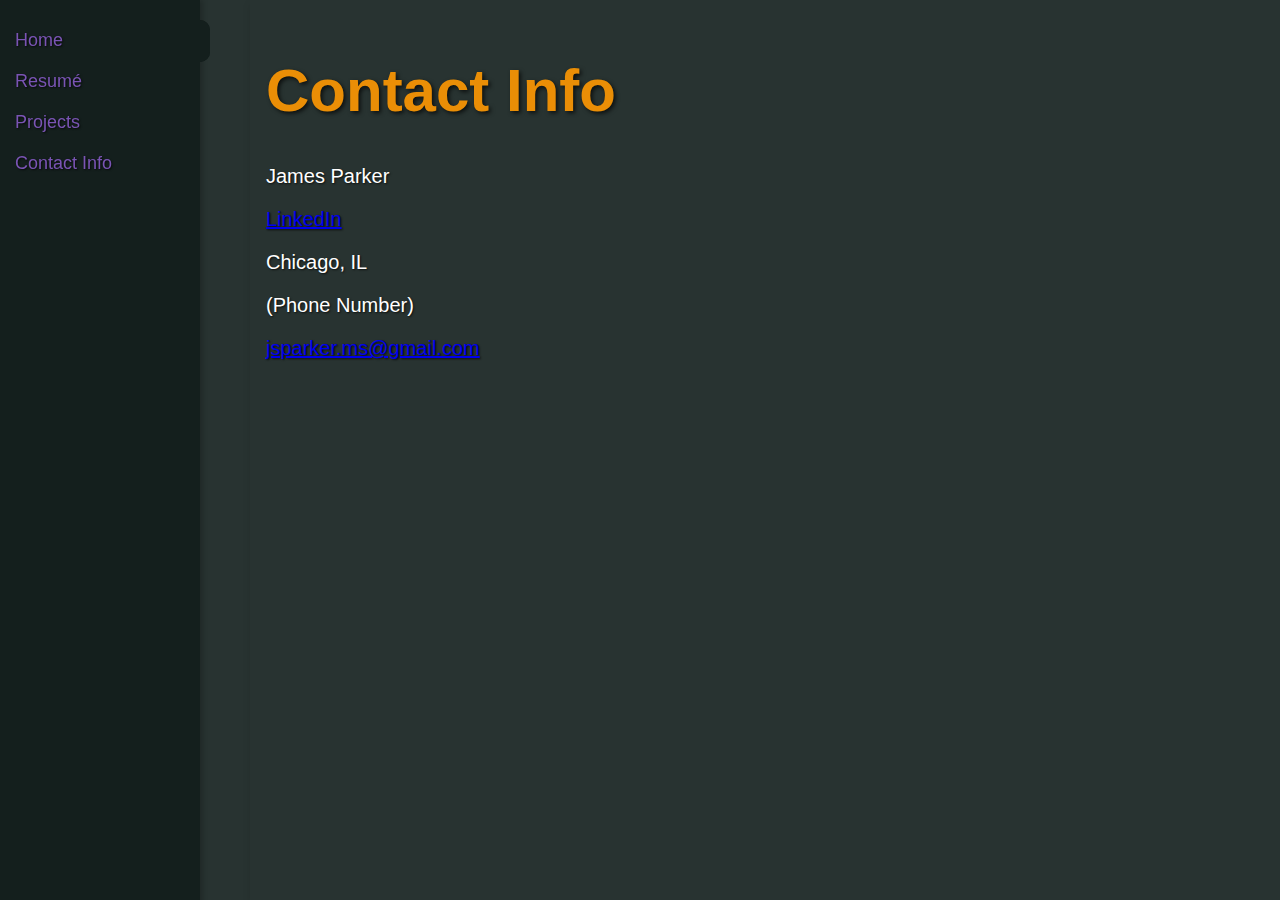
<file: contact.html>
<!DOCTYPE html>
<html lang="en">
<head>
    <meta charset="UTF-8">
    <meta name="viewport" content="width=device-width, initial-scale=1.0">
    <title>James Parker - Contact Info</title>
    <link rel="stylesheet" href="styles.css">
</head>
<body>
    <input type="checkbox" id="toggle-sidebar" class="toggle-sidebar">
    <label for="toggle-sidebar" class="toggle-tab"></label>

    <div id="sidebar" class="sidebar">
        <label for="toggle-sidebar" class="close-tab"></label>
        <a href="index.html">Home</a>
        <a href="cv.html">Resumé</a>
        <a href="projects.html">Projects</a>
        <a href="contact.html">Contact Info</a>
    </div>

    <div id="main-content" class="main-content">
        <h1>Contact Info</h1>
        <p>James Parker</p>
        <p><a href="https://www.linkedin.com/in/jsparker-ms">LinkedIn</a></p>
        <p>Chicago, IL</p>
        <p>(Phone Number)</p>
        <p><a href="mailto:jsparker.ms@gmail.com">jsparker.ms@gmail.com</a></p>
    </div>
</body>
</html>
</file>
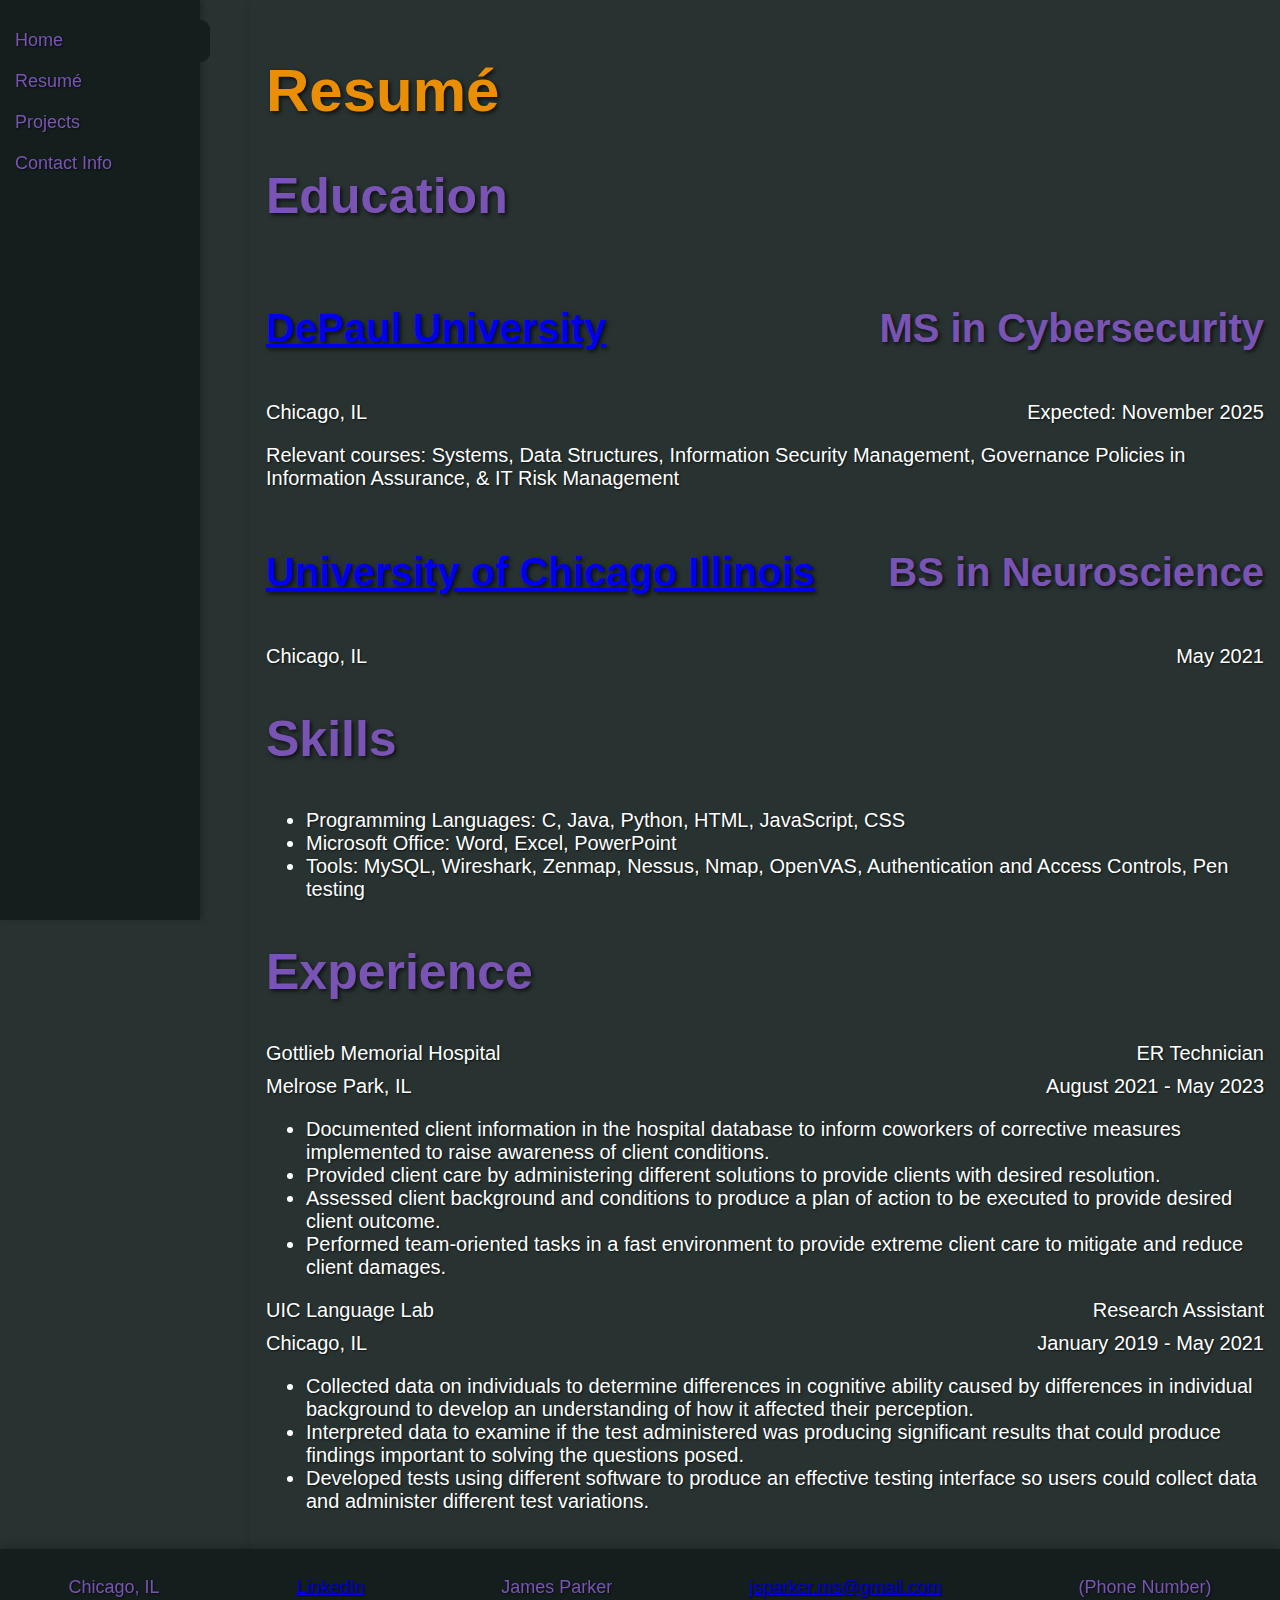
<file: cv.html>
<!DOCTYPE html>
<html lang="en">
<head>
    <meta charset="UTF-8">
    <meta name="viewport" content="width=device-width, initial-scale=1.0">
    <title>James Parker - Résumé</title>
    <link rel="stylesheet" href="styles.css">
</head>
<body>
    <input type="checkbox" id="toggle-sidebar" class="toggle-sidebar">
    <label for="toggle-sidebar" class="toggle-tab"></label>

    <div id="sidebar" class="sidebar">
        <label for="toggle-sidebar" class="close-tab"></label>
        <a href="index.html">Home</a>
        <a href="cv.html">Resumé</a>
        <a href="projects.html">Projects</a>
        <a href="contact.html">Contact Info</a>
    </div>

    <div id="main-content" class="main-content">
        <h1>Resumé</h1>
        <h2>Education</h2>
        <div class="section">
            <h3><span class="left"><a href="https://www.depaul.edu/Pages/default.aspx">DePaul University</a></span></h3>
            <h3><span class="right">MS in Cybersecurity</span></h3>
        </div>
        <div class="section">
            <span class="left">Chicago, IL</span>
            <span class="right">Expected: November 2025</span>
        </div>
        <p>Relevant courses: Systems, Data Structures, Information Security Management, Governance Policies in Information Assurance, & IT Risk Management</p>
        <div class="section">
            <h3><span class="left"><a href="https://www.uic.edu/">University of Chicago Illinois</a></span></h3>
            <h3><span class="right">BS in Neuroscience</span></h3>
        </div>
        <div class="section">
            <span class="left">Chicago, IL</span>
            <span class="right">May 2021</span>
        </div>

        <h2>Skills</h2>
        <ul>
            <li>Programming Languages: C, Java, Python, HTML, JavaScript, CSS</li>
            <li>Microsoft Office: Word, Excel, PowerPoint</li>
            <li>Tools: MySQL, Wireshark, Zenmap, Nessus, Nmap, OpenVAS, Authentication and Access Controls, Pen testing</li>
        </ul>

        <h2>Experience</h2>
        <div class="section">
            <span class="left">Gottlieb Memorial Hospital</span>
            <span class="right">ER Technician</span>
        </div>
        <div class="section">
            <span class="left">Melrose Park, IL</span>
            <span class="right">August 2021 - May 2023</span>
        </div>
        <ul>
            <li>Documented client information in the hospital database to inform coworkers of corrective measures implemented to raise awareness of client conditions.</li>
            <li>Provided client care by administering different solutions to provide clients with desired resolution.</li>
            <li>Assessed client background and conditions to produce a plan of action to be executed to provide desired client outcome.</li>
            <li>Performed team-oriented tasks in a fast environment to provide extreme client care to mitigate and reduce client damages.</li>
        </ul>
        <div class="section">
            <span class="left">UIC Language Lab</span>
            <span class="right">Research Assistant</span>
        </div>
        <div class="section">
            <span class="left">Chicago, IL</span>
            <span class="right">January 2019 - May 2021</span>
        </div>
        <ul>
            <li>Collected data on individuals to determine differences in cognitive ability caused by differences in individual background to develop an understanding of how it affected their perception.</li>
            <li>Interpreted data to examine if the test administered was producing significant results that could produce findings important to solving the questions posed.</li>
            <li>Developed tests using different software to produce an effective testing interface so users could collect data and administer different test variations.</li>
        </ul>
    </div>

    <footer>
        <p>Chicago, IL</p>
        <p><a href="https://www.linkedin.com/in/jsparker-ms">LinkedIn</a></p>
        <p>James Parker</p>
        <p><a href="mailto:jsparker.ms@gmail.com">jsparker.ms@gmail.com</a></p>
        <p>(Phone Number)</p>
    </footer>
</body>
</html>
</file>
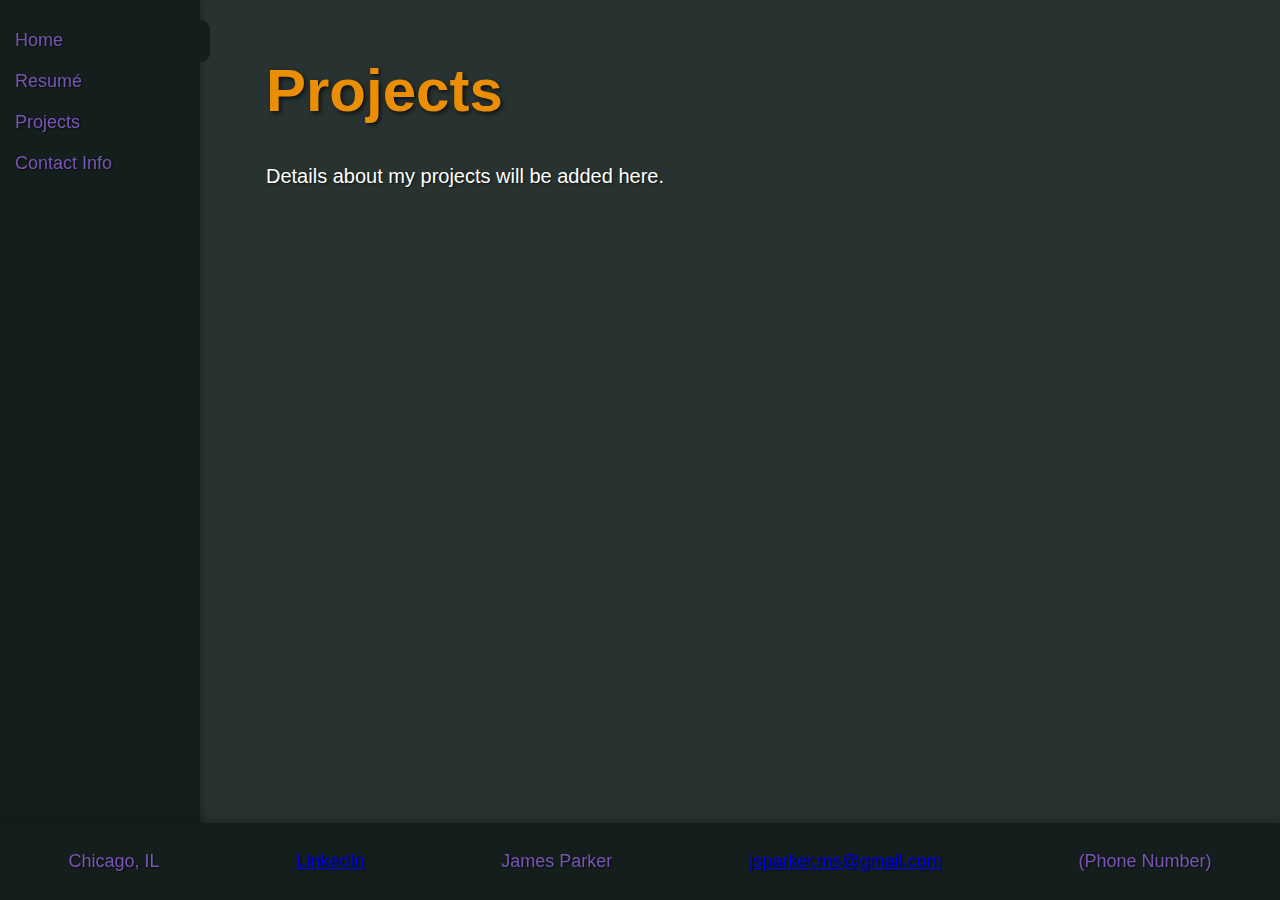
<file: projects.html>
<!DOCTYPE html>
<html lang="en">
<head>
    <meta charset="UTF-8">
    <meta name="viewport" content="width=device-width, initial-scale=1.0">
    <title>James Parker - Projects</title>
    <link rel="stylesheet" href="styles.css">
</head>
<body>
    <input type="checkbox" id="toggle-sidebar" class="toggle-sidebar">
    <label for="toggle-sidebar" class="toggle-tab"></label>

    <div id="sidebar" class="sidebar">
        <label for="toggle-sidebar" class="close-tab"></label>
        <a href="index.html">Home</a>
        <a href="cv.html">Resumé</a>
        <a href="projects.html">Projects</a>
        <a href="contact.html">Contact Info</a>
    </div>

    <div id="main-content" class="main-content">
        <h1>Projects</h1>
        <p>Details about my projects will be added here.</p>
    </div>

    <footer>
        <p>Chicago, IL</p>
        <p><a href="https://www.linkedin.com/in/jsparker-ms">LinkedIn</a></p>
        <p>James Parker</p>
        <p><a href="mailto:jsparker.ms@gmail.com">jsparker.ms@gmail.com</a></p>
        <p>(Phone Number)</p>
    </footer>
</body>
</html>
</file>
<file: styles.css>
body {
    display: flex;
    flex-direction: column;
    min-height: 100vh;
    font-family: Arial, sans-serif;
    font-size: 20px;
    margin: 0;
    background-color: rgb(40, 51, 49);
    color: rgb(255, 255, 255);
    text-shadow: 1px 1px 2px rgba(0, 0, 0, 0.7); /* Added text shadow for depth */
}

.toggle-sidebar {
    display: none;
}

.toggle-tab, .close-tab {
    position: fixed;
    top: 20px;
    left: 200px; /* Just outside the sidebar */
    width: 10px; /* Thickness of the tab */
    height: 42px; /* Length of the tab */
    background-color: rgb(20, 31, 29);
    cursor: pointer;
    border-top-right-radius: 10px;
    border-bottom-right-radius: 10px;
    z-index: 1000;
    transition: left 0.3s;
}

.toggle-sidebar:checked ~ .toggle-tab {
    left: 0;
}

.sidebar {
    height: 100%;
    width: 200px;
    position: fixed;
    top: 0;
    left: 0;
    background-color: rgb(20, 31, 29);
    padding-top: 20px;
    transition: width 0.3s;
    z-index: 1; /* Ensure sidebar is behind the footer */
    box-shadow: 3px 0 5px rgba(0, 0, 0, 0.2); /* Added box-shadow for depth */
}

.sidebar a {
    padding: 10px 15px;
    text-decoration: none;
    font-size: 18px;
    color: rgb(122, 84, 180);
    display: block;
    transition: background 0.3s;
}

.sidebar a:hover {
    animation: radialToYellow 0.25s forwards;
}

@keyframes radialToYellow {
    0% {
        background: radial-gradient(circle, rgb(234, 142, 6), rgb(20, 31, 29));
    }
    100% {
        background: rgb(234, 142, 6);
    }
}

.toggle-sidebar:checked ~ .sidebar {
    width: 0;
    padding-top: 0;
    overflow: hidden;
}

.toggle-sidebar:checked ~ .sidebar a, 
.toggle-sidebar:checked ~ .sidebar .close-tab {
    display: none;
}

.main-content {
    flex: 1;
    margin-left: 250px;
    padding: 16px;
    transition: margin-left 0.3s;
    box-shadow: 0 4px 8px rgba(0, 0, 0, 0.1); /* Added box-shadow for depth */
}

.toggle-sidebar:checked ~ .main-content {
    margin-left: 0;
}

.toggle-sidebar:not(:checked) ~ .toggle-tab {
    display: block;
}

.section {
    display: flex;
    justify-content: space-between;
    margin: 10px 0;
}

.left {
    text-align: left;
}

.right {
    text-align: right;
}

footer {
    background-color: rgb(20, 31, 29);
    color: rgb(122, 84, 180);
    font-size: large;
    text-align: center;
    padding: 10px 0;
    position: relative;
    width: 100%;
    bottom: 0;
    display: flex;
    justify-content: space-around;
    align-items: center;
    z-index: 2; /* Ensure footer is above the sidebar */
    box-shadow: 0 -4px 8px rgba(0, 0, 0, 0.2); /* Added box-shadow for depth */
}

img {
    width: 200px;
    height: auto;
    border: 3px solid rgb(20, 31, 29);
    border-radius: 200px;
    margin: 20px;
    box-shadow: 0 4px 8px rgba(0, 0, 0, 0.2); /* Added box-shadow for depth */
    transition: transform 0.5s; /* Added transition for smooth spin */
}

img.spinning {
    animation: spin 10s infinite linear reverse; /* Continuous spinning effect */
}

@keyframes spin {
    from {
        transform: rotate(0deg);
    }
    to {
        transform: rotate(360deg);
    }
}

a:visited {
    color: rgb(122, 84, 180);
}

a:hover {
    color: rgb(234, 142, 6);
}

h1 {
    color: rgb(234, 142, 6);
    font-size: 60px;
    text-shadow: 2px 2px 4px rgba(0, 0, 0, 0.7); /* Added text shadow for depth */
}

h2 {
    color: rgb(122, 84, 180);
    font-size: 50px;
    text-shadow: 2px 2px 4px rgba(0, 0, 0, 0.7); /* Added text shadow for depth */
}

h3 {
    color: rgb(122, 84, 180);
    font-size: 40px;
    text-shadow: 2px 2px 4px rgba(0, 0, 0, 0.7); /* Added text shadow for depth */
}

/* Media queries for responsiveness */
@media (max-width: 768px) {
    .sidebar {
        width: 150px;
    }

    .toggle-tab, .close-tab {
        left: 150px;
    }

    .main-content {
        margin-left: 0;
        padding: 10px;
    }

    img {
        width: 150px;
        margin: 10px;
    }

    h1 {
        font-size: 40px;
    }

    h2 {
        font-size: 35px;
    }

    h3 {
        font-size: 30px;
    }

    .sidebar a {
        font-size: 16px;
        padding: 8px 12px;
    }

    footer {
        font-size: medium;
    }
}

@media (max-width: 480px) {
    .sidebar {
        width: 120px;
    }

    .toggle-tab, .close-tab {
        left: 120px;
    }

    .main-content {
        margin-left: 0;
        padding: 8px;
    }

    img {
        width: 120px;
        margin: 5px;
    }

    h1 {
        font-size: 30px;
    }

    h2 {
        font-size: 25px;
    }

    h3 {
        font-size: 20px;
    }

    .sidebar a {
        font-size: 14px;
        padding: 6px 10px;
    }

    footer {
        font-size: small;
    }
}
</file>
